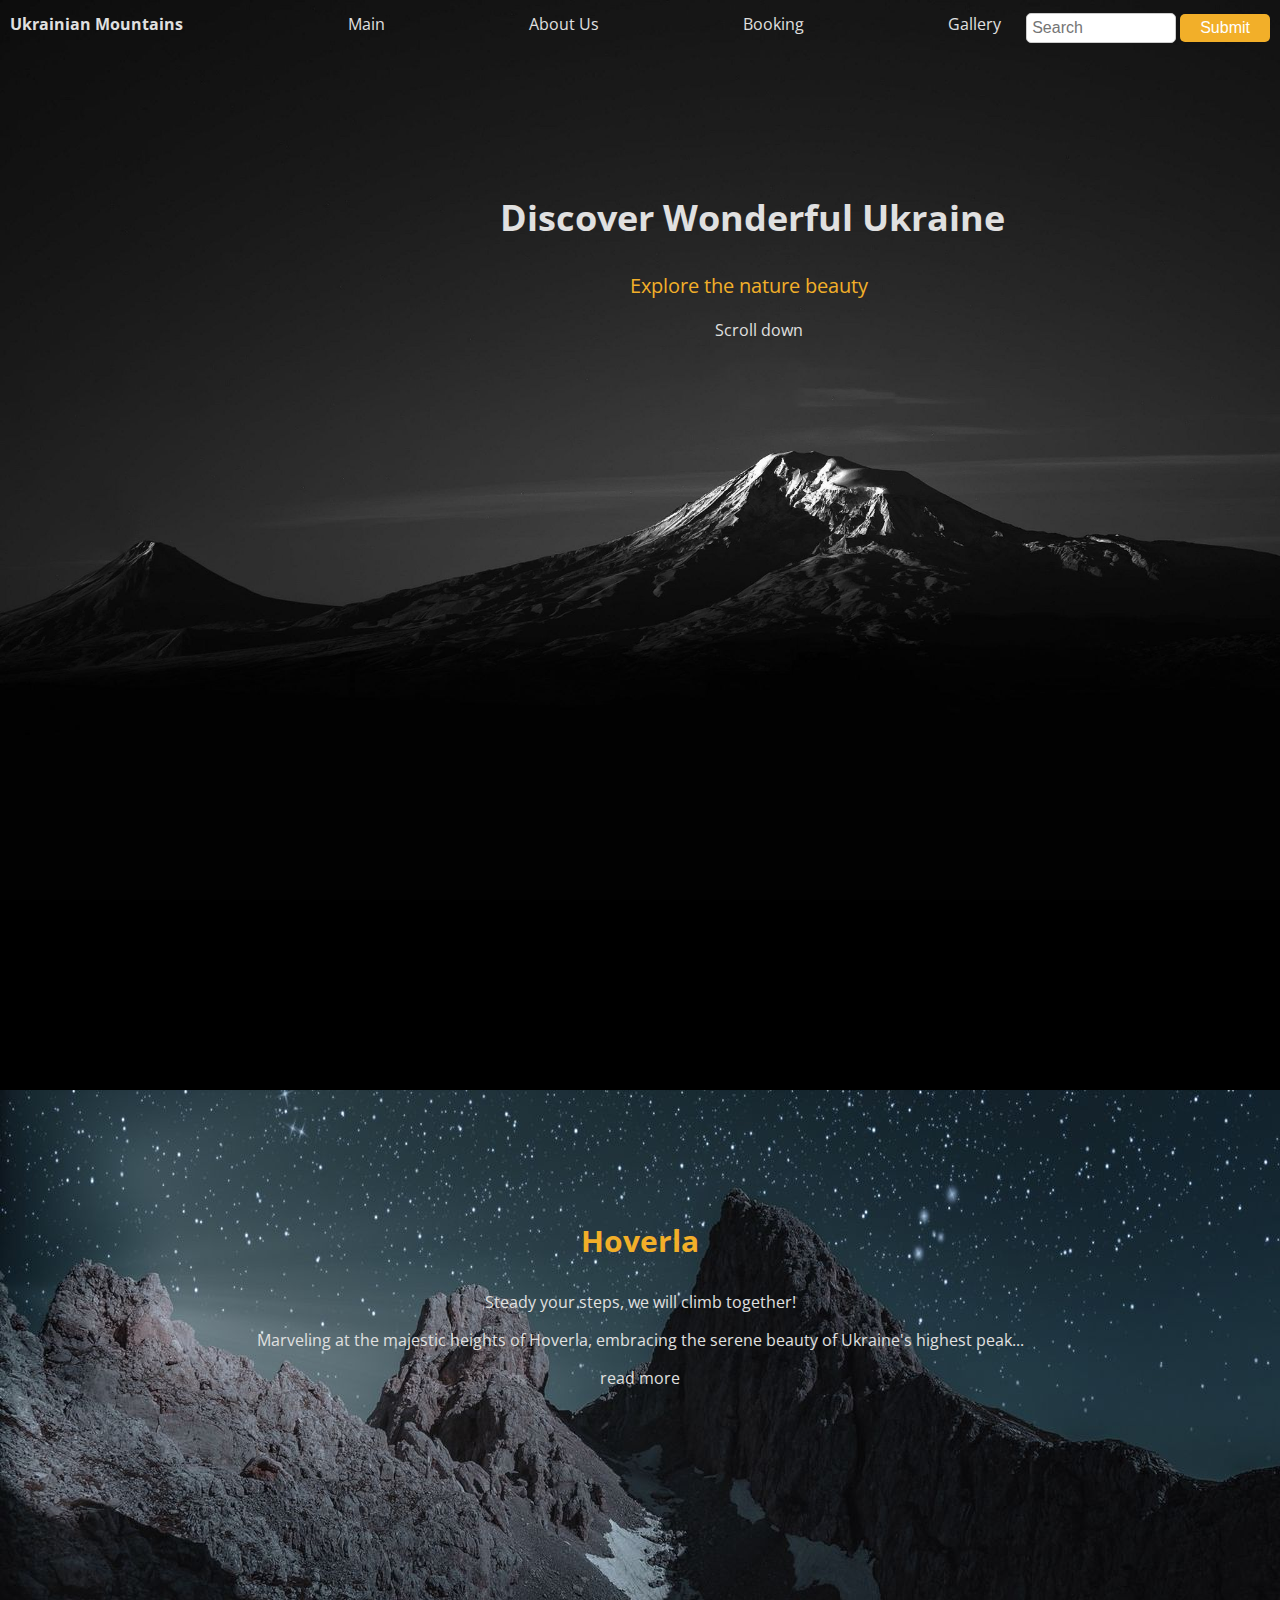
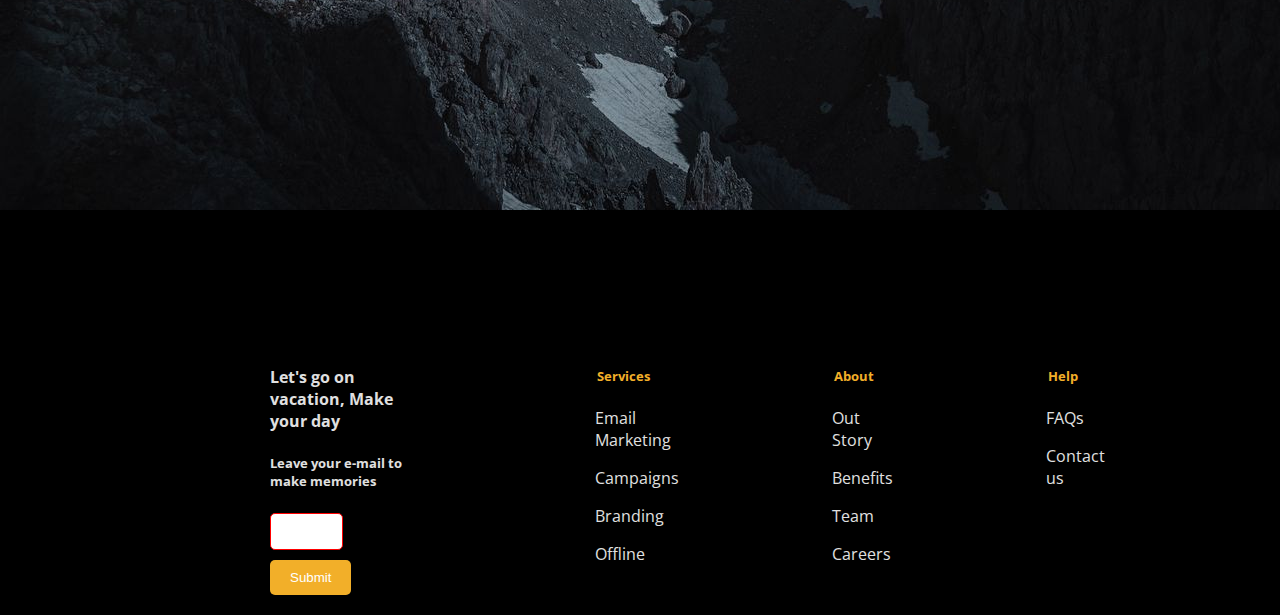
<file: index.html>
<!DOCTYPE html>
<html lang="en">
<head>
    <meta charset="UTF-8">
    <meta name="viewport" content="width=device-width, initial-scale=1.0">
    <link rel="preconnect" href="https://fonts.gstatic.com">
    <link href="https://fonts.googleapis.com/css2?family=Open+Sans:wght@600;700&display=swap" rel="stylesheet">
    <title>Discover Wonderful Ukraine</title>
    <link rel="stylesheet" href="styles/main.css">
</head>
<body>

<div class="main-body-index">
<header class="main-header">
    <nav>
        <div class="nav-logo">
            <strong>Ukrainian Mountains</strong>
        </div>
        <div class="nav-links">
            <a href="../mountains-site/index.html" class="nav-links-a">Main</a>
            <a href="../mountains-site/pages/About us.html" class="nav-links-a">About Us</a>
            <a href="../mountains-site/pages/Booking.html" class="nav-links-a">Booking</a>
            <a href="../mountains-site/pages/Gallery.html" class="nav-links-a">Gallery</a>
        </div>

        <div class="nav-search">
            <input type="search" class="input-space" placeholder="Search">
            <button type="submit" class="search-button">Submit</button>
        </div>
    </nav>
</header>

<div class="main-content">

<div class="hero">
    <h2 class="hero-title">Discover Wonderful Ukraine</h2>
    <p class="hero-subtitle">Explore the nature beauty</p>
    <a href="#content-id" class="hero-link">Scroll down</a>
</div>

</div>

</div>

<main id="content-id" class="content">

    <section id="highlight">
        <h3 class="content-title">Hoverla</h3>
        <div class="content-info">
        <p>Steady your steps, we will climb together!</p>
        <p>Marveling at the majestic heights of Hoverla, embracing the serene beauty of Ukraine's highest peak...</p>
        <a href="../mountains-site/pages/Booking.html" class="links">read more</a>
        </div>
    </section>

</main>

<footer class="footer-all">
    <section class="footer-right">
        <h4>Let's go on vacation, Make your day</h4>
        <h5>Leave your e-mail to make memories</h5>
        <form> 
            <input type="email" id="email" name="email" required>
            <input type="submit" value="Submit">
        </form>
    </section>

    <section class="footer-left">
        <div class="footer-column">
            <h5 class="footer-title">Services</h5>
            <ul class="footer-col">Email Marketing</ul>
            <ul class="footer-col">Campaigns</ul>
            <ul class="footer-col">Branding</ul>
            <ul class="footer-col">Offline</ul>
        </div>
        <div class="footer-column">
            <h5 class="footer-title">About</h5>
            <ul class="footer-col">Out Story</ul>
            <ul class="footer-col">Benefits</ul>
            <ul class="footer-col">Team</ul>
            <ul class="footer-col">Careers</ul>
            <!-- List about info -->
        </div>
        <div class="footer-column">
            <h5 class="footer-title">Help</h5>
            <ul class="footer-col">FAQs</ul>
            <ul class="footer-col">Contact us</ul>
            <!-- List help info -->
        </div>
    </section>

    <div id="social-media">
        <!-- Links to social media -->
    </div>

</footer>

</div>

</body>
</html>
</file>
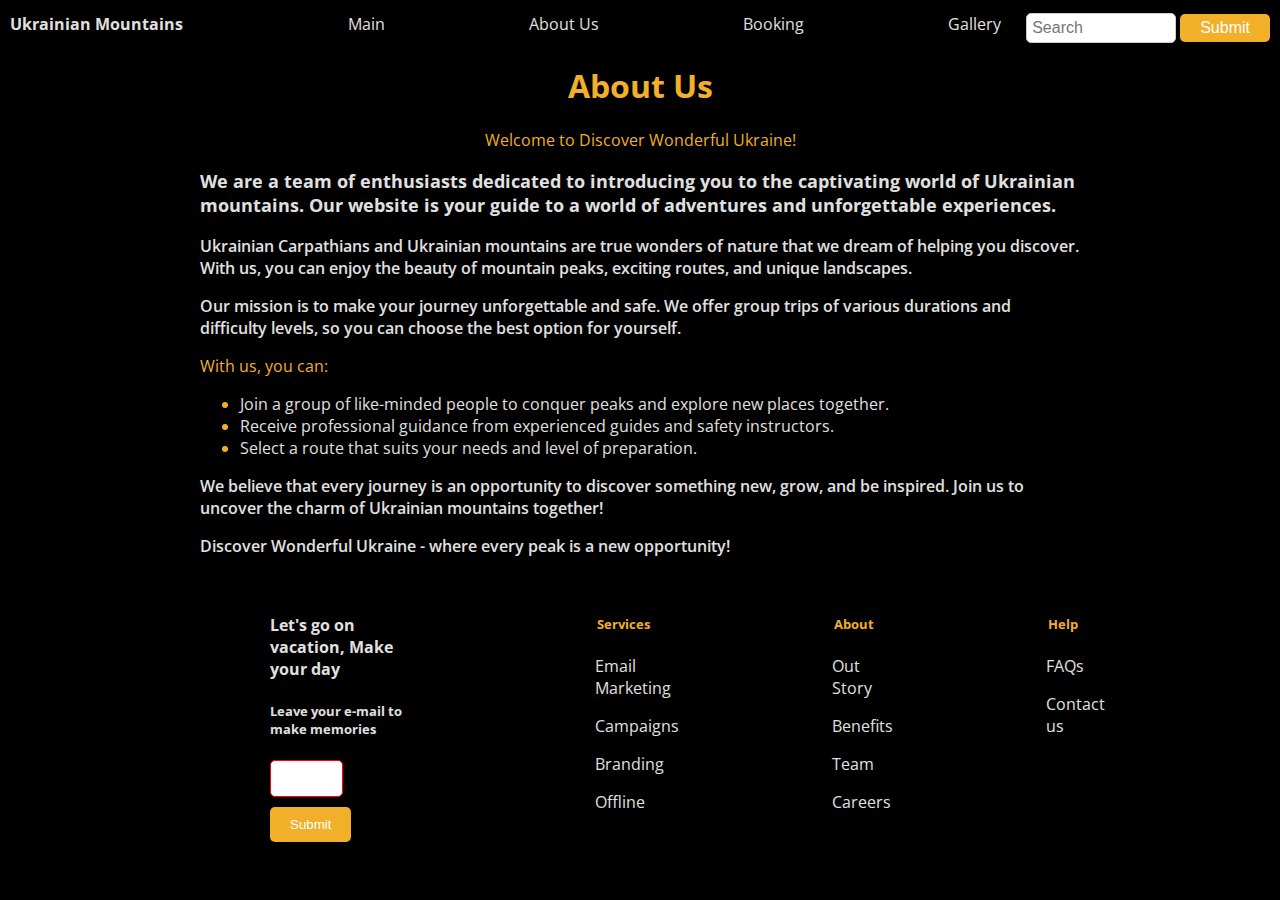
<file: pages/About us.html>
<!DOCTYPE html>
<html lang="en">
<head>
    <meta charset="UTF-8">
    <meta name="viewport" content="width=device-width, initial-scale=1.0">
    <link rel="preconnect" href="https://fonts.gstatic.com">
    <link href="https://fonts.googleapis.com/css2?family=Open+Sans:wght@600;700&display=swap" rel="stylesheet">
    <title>Discover Wonderful Ukraine</title>
    <link rel="stylesheet" href="../styles/main.css">
</head>
<body class="main-body-ab-us">
    <header>
        <nav>
            <div class="nav-logo">
                <strong>Ukrainian Mountains</strong>
            </div>
            <div class="nav-links">
                <a href="../index.html" class="nav-links-a">Main</a>
                <a href="../pages/About us.html" class="nav-links-a">About Us</a>
                <a href="../pages/Booking.html" class="nav-links-a">Booking</a>
                <a href="../pages/Gallery.html" class="nav-links-a">Gallery</a>
            </div>


            <div class="nav-search">
                <input type="search" class="input-space" placeholder="Search">
                <button type="submit" class="search-button">Submit</button>
            </div>
        </nav>
    </header>
    <main class="about-us-container">

        <div class="about-us-title">
            <h1>About Us</h1>
            <p>Welcome to Discover Wonderful Ukraine!</p>
        </div>

        <p class="about-us-info-1">We are a team of enthusiasts dedicated to introducing you to the captivating world of Ukrainian mountains. Our website is your guide to a world of adventures and unforgettable experiences.</p>
        <p class="about-us-info-2">Ukrainian Carpathians and Ukrainian mountains are true wonders of nature that we dream of helping you discover. With us, you can enjoy the beauty of mountain peaks, exciting routes, and unique landscapes.</p>
        <p class="about-us-info-2">Our mission is to make your journey unforgettable and safe. We offer group trips of various durations and difficulty levels, so you can choose the best option for yourself.</p>
        <p class="about-us-info-3">With us, you can:</p>
        <ul class="about-us-ul">
            <li> <span class="about-us-li">Join a group of like-minded people to conquer peaks and explore new places together.</span></li>
            <li> <span class="about-us-li">Receive professional guidance from experienced guides and safety instructors.</span></li>
            <li> <span class="about-us-li">Select a route that suits your needs and level of preparation.</span></li>
        </ul>
        <p class="about-us-info-2">We believe that every journey is an opportunity to discover something new, grow, and be inspired. Join us to uncover the charm of Ukrainian mountains together!</p>
        <p class="about-us-info-2">Discover Wonderful Ukraine - where every peak is a new opportunity!</p>
    </main>

    <footer class="footer-all">
        <section id="newsletter" class="footer-right">
            <h4>Let's go on vacation, Make your day</h4>
            <h5>Leave your e-mail to make memories</h5>
            <form>
                <input type="email" id="email" name="email" required>
                <input type="submit" value="Submit">
            </form>
        </section>
    
        <section id="sitemap" class="footer-left">
            <div class="footer-column">
                <h5 class="footer-title">Services</h5>
                <ul class="footer-col">Email Marketing</ul>
                <ul class="footer-col">Campaigns</ul>
                <ul class="footer-col">Branding</ul>
                <ul class="footer-col">Offline</ul>
            </div>
            <div class="footer-column">
                <h5 class="footer-title">About</h5>
                <ul class="footer-col">Out Story</ul>
                <ul class="footer-col">Benefits</ul>
                <ul class="footer-col">Team</ul>
                <ul class="footer-col">Careers</ul>
                <!-- List about info -->
            </div>
            <div class="footer-column">
                <h5 class="footer-title">Help</h5>
                <ul class="footer-col">FAQs</ul>
                <ul class="footer-col">Contact us</ul>
                <!-- List help info -->
            </div>
        </section>
    
        <div id="social-media">
            <!-- Links to social media -->
        </div>
    
    </footer>
</body>
</html>
</file>
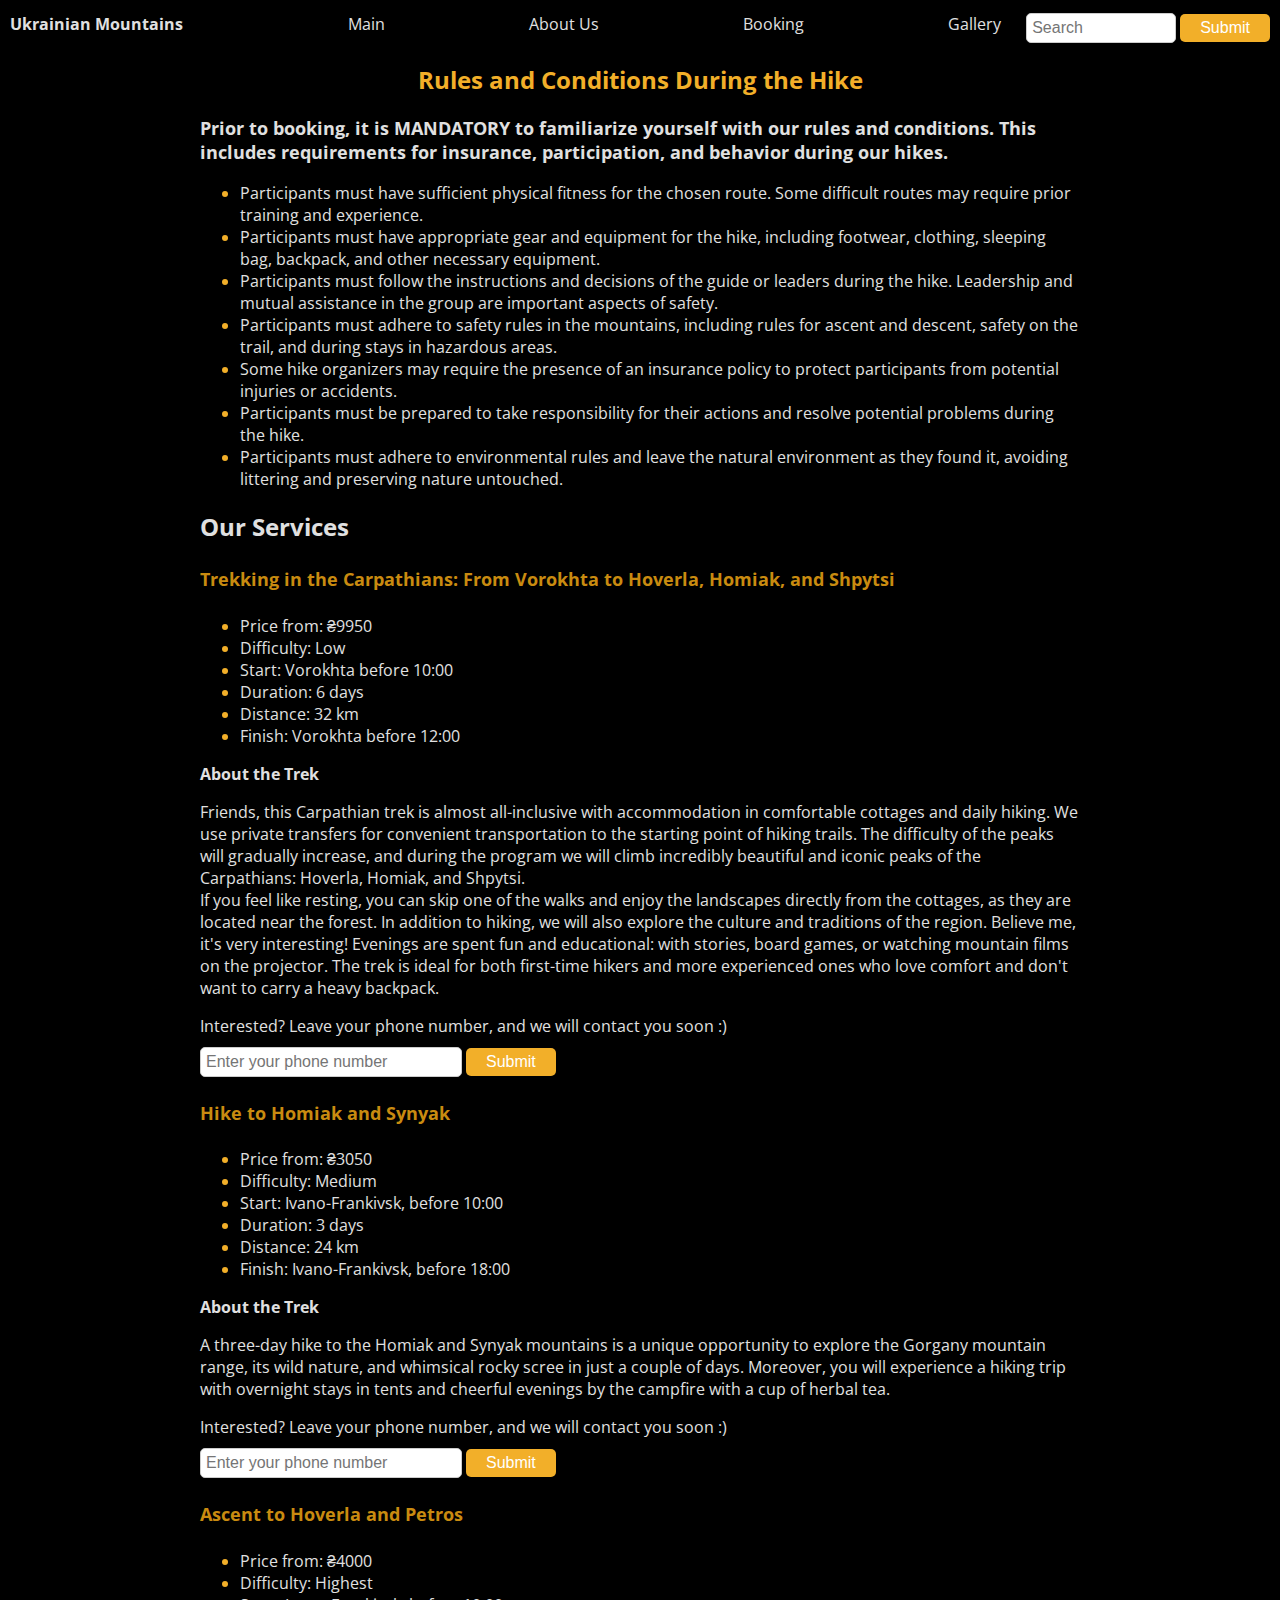
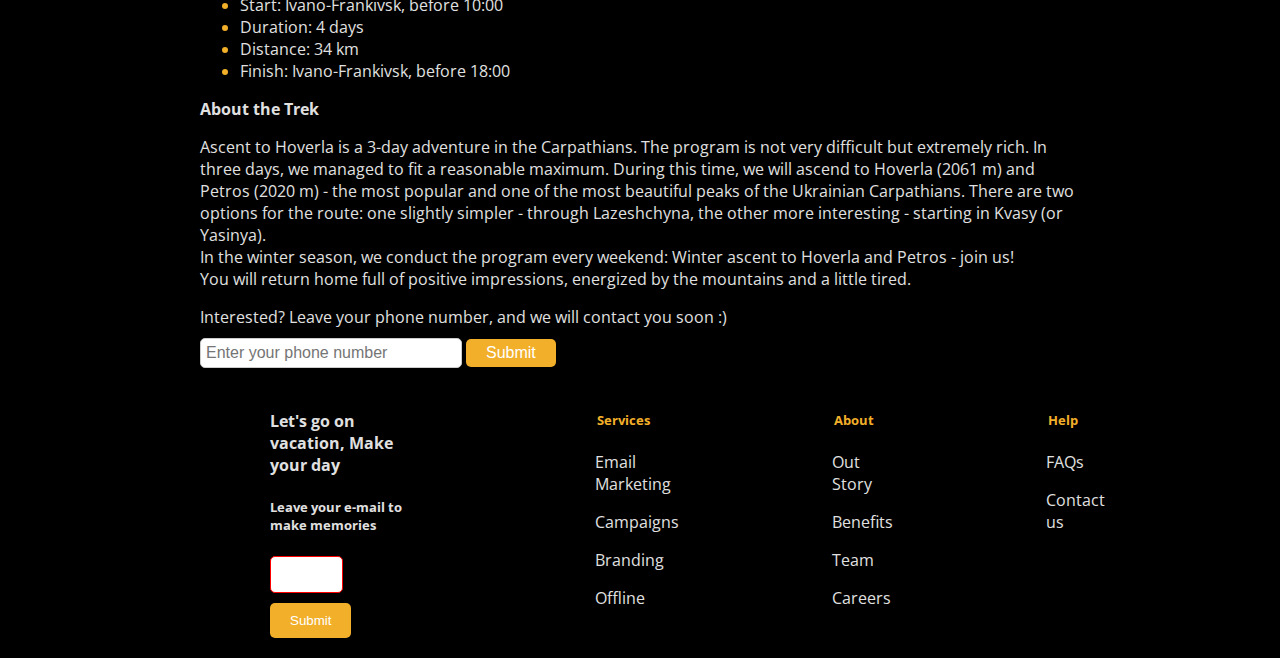
<file: pages/Booking.html>
<!DOCTYPE html>
<html lang="en">
  <head>
    <meta charset="UTF-8">
    <meta name="viewport" content="width=device-width, initial-scale=1.0">
    <link rel="preconnect" href="https://fonts.gstatic.com">
    <link href="https://fonts.googleapis.com/css2?family=Open+Sans:wght@600;700&display=swap" rel="stylesheet">
    <title>Discover Wonderful Ukraine</title>
    <link rel="stylesheet" href="../styles/main.css">
  </head>
  <body class="main-body-booking">
    <header>
      <nav>
        <div class="nav-logo">
          <strong>Ukrainian Mountains</strong>
        </div>
        <div class="nav-links">
          <a href="../index.html" class="nav-links-a">Main</a>
          <a href="../pages/About us.html" class="nav-links-a">About Us</a>
          <a href="../pages/Booking.html" class="nav-links-a">Booking</a>
          <a href="../pages/Gallery.html" class="nav-links-a">Gallery</a>
        </div>

        <div class="nav-search">
          <input type="search" class="input-space" placeholder="Search">
          <button type="submit" class="search-button">Submit</button>
        </div>
      </nav>
    </header>

    <main class="booking-container">
        <section>
          <h2 class="booking-title">Rules and Conditions During the Hike</h2>
          <p class="booking-rules-title">Prior to booking, it is MANDATORY to familiarize yourself with our rules and conditions. This includes requirements
            for insurance, participation, and behavior during our hikes.</p>
          <ul class="about-us-ul">
            <li> <span class="about-us-li">Participants must have sufficient physical fitness for the chosen route. Some difficult routes may require prior
            training and experience.</span> </li>
            <li> <span class="about-us-li">Participants must have appropriate gear and equipment for the hike, including footwear, clothing, sleeping bag,
            backpack, and other necessary equipment.</span> </li>
            <li> <span class="about-us-li">Participants must follow the instructions and decisions of the guide or leaders during the hike. Leadership and
            mutual assistance in the group are important aspects of safety.</span> </li>
            <li> <span class="about-us-li">Participants must adhere to safety rules in the mountains, including rules for ascent and descent, safety on the
            trail, and during stays in hazardous areas.</span> </li>
            <li> <span class="about-us-li">Some hike organizers may require the presence of an insurance policy to protect participants from potential
            injuries or accidents.</span> </li>
            <li> <span class="about-us-li">Participants must be prepared to take responsibility for their actions and resolve potential problems during the
            hike.</span> </li>
            <li> <span class="about-us-li">Participants must adhere to environmental rules and leave the natural environment as they found it, avoiding
            littering and preserving nature untouched.</span> </li>
          </ul>

        </section>
        
        <h2 >Our Services</h2>
        
        <section>
          <h4 class="service-title">Trekking in the Carpathians: From Vorokhta to Hoverla, Homiak, and Shpytsi</h4>
          <ul class="booking-services">
            <li><span class="about-us-li">Price from: ₴9950</span></li>
            <li><span class="about-us-li">Difficulty: Low</span></li>
            <li><span class="about-us-li">Start: Vorokhta before 10:00</span></li>
            <li><span class="about-us-li">Duration: 6 days</span></li>
            <li><span class="about-us-li">Distance: 32 km</span></li>
            <li><span class="about-us-li">Finish: Vorokhta before 12:00</span></li>
          </ul>
          <p><strong>About the Trek</strong></p>
          <p>Friends, this Carpathian trek is almost all-inclusive with accommodation in comfortable cottages and daily hiking.
            We use private transfers for convenient transportation to the starting point of hiking trails.
            The difficulty of the peaks will gradually increase, and during the program we will climb incredibly beautiful and
            iconic peaks of the Carpathians: Hoverla, Homiak, and Shpytsi. <br>
            If you feel like resting, you can skip one of the walks and enjoy the landscapes directly from the cottages, as they
            are located near the forest.
            In addition to hiking, we will also explore the culture and traditions of the region. Believe me, it's very
            interesting!
            Evenings are spent fun and educational: with stories, board games, or watching mountain films on the projector.
            The trek is ideal for both first-time hikers and more experienced ones who love comfort and don't want to carry a
            heavy backpack.</p>
          <label for="phone1">Interested? Leave your phone number, and we will contact you soon :) <br></label>
          <input type="tel" id="phone1" name="phone" class="booking-input-space" placeholder="Enter your phone number">
          <button type="submit" class="search-button">Submit</button>
        </section>

        <section>
          <h4 class="service-title">Hike to Homiak and Synyak</h4>
          <ul class="booking-services">
            <li><span class="about-us-li">Price from: ₴3050</span></li>
            <li><span class="about-us-li">Difficulty: Medium</span></li>
            <li><span class="about-us-li">Start: Ivano-Frankivsk, before 10:00</span></li>
            <li><span class="about-us-li">Duration: 3 days</span></li>
            <li><span class="about-us-li">Distance: 24 km</span></li>
            <li><span class="about-us-li">Finish: Ivano-Frankivsk, before 18:00</span></li>
          </ul>
          <p><strong>About the Trek</strong></p>
          <p>A three-day hike to the Homiak and Synyak mountains is a unique opportunity to explore the Gorgany mountain range,
            its wild nature, and whimsical rocky scree in just a couple of days. Moreover, you will experience a hiking trip
            with overnight stays in tents and cheerful evenings by the campfire with a cup of herbal tea.</p>
          <label for="phone2">Interested? Leave your phone number, and we will contact you soon :)<br></label>
          <input type="tel" id="phone2" name="phone" class="booking-input-space" placeholder="Enter your phone number">
          <button type="submit" class="search-button">Submit</button>
        </section>


        <section>
          <h4 class="service-title">Ascent to Hoverla and Petros</h4>
          <ul class="booking-services">
            <li><span class="about-us-li">Price from: ₴4000</span></li>
            <li><span class="about-us-li">Difficulty: Highest</span></li>
            <li><span class="about-us-li">Start: Ivano-Frankivsk, before 10:00</span></li>
            <li><span class="about-us-li">Duration: 4 days</span></li>
            <li><span class="about-us-li">Distance: 34 km</span></li>
            <li><span class="about-us-li">Finish: Ivano-Frankivsk, before 18:00</span></li>
          </ul>
          <p><strong>About the Trek</strong></p>
          <p>Ascent to Hoverla is a 3-day adventure in the Carpathians. The program is not very difficult but extremely rich. In
            three days, we managed to fit a reasonable maximum. During this time, we will ascend to Hoverla (2061 m) and Petros
            (2020 m) - the most popular and one of the most beautiful peaks of the Ukrainian Carpathians. There are two options
            for the route: one slightly simpler - through Lazeshchyna, the other more interesting - starting in Kvasy (or
            Yasinya). <br>
            In the winter season, we conduct the program every weekend: Winter ascent to Hoverla and Petros - join us! <br>
            You will return home full of positive impressions, energized by the mountains and a little tired.</p>
          <label for="phone3">Interested? Leave your phone number, and we will contact you soon :)<br></label>
          <input type="tel" id="phone3" name="phone" class="booking-input-space" placeholder="Enter your phone number">
          <button type="submit" class="search-button">Submit</button>
        </section>

        
    </main>

    <footer class="footer-all">
      <section id="newsletter" class="footer-right">
        <h4>Let's go on vacation, Make your day</h4>
        <h5>Leave your e-mail to make memories</h5>
        <form>
          <input type="email" id="email" name="email" required>
          <input type="submit" value="Submit">
        </form>
      </section>
    
      <section id="sitemap" class="footer-left">
        <div class="footer-column">
          <h5 class="footer-title">Services</h5>
          <ul class="footer-col">Email Marketing</ul>
          <ul class="footer-col">Campaigns</ul>
          <ul class="footer-col">Branding</ul>
          <ul class="footer-col">Offline</ul>
        </div>
        <div class="footer-column">
          <h5 class="footer-title">About</h5>
          <ul class="footer-col">Out Story</ul>
          <ul class="footer-col">Benefits</ul>
          <ul class="footer-col">Team</ul>
          <ul class="footer-col">Careers</ul>
          <!-- List about info -->
        </div>
        <div class="footer-column">
          <h5 class="footer-title">Help</h5>
          <ul class="footer-col">FAQs</ul>
          <ul class="footer-col">Contact us</ul>
          <!-- List help info -->
        </div>
      </section>
    
      <div id="social-media">
        <!-- Links to social media -->
      </div>
    
    </footer>
  </body>
</html>
</file>
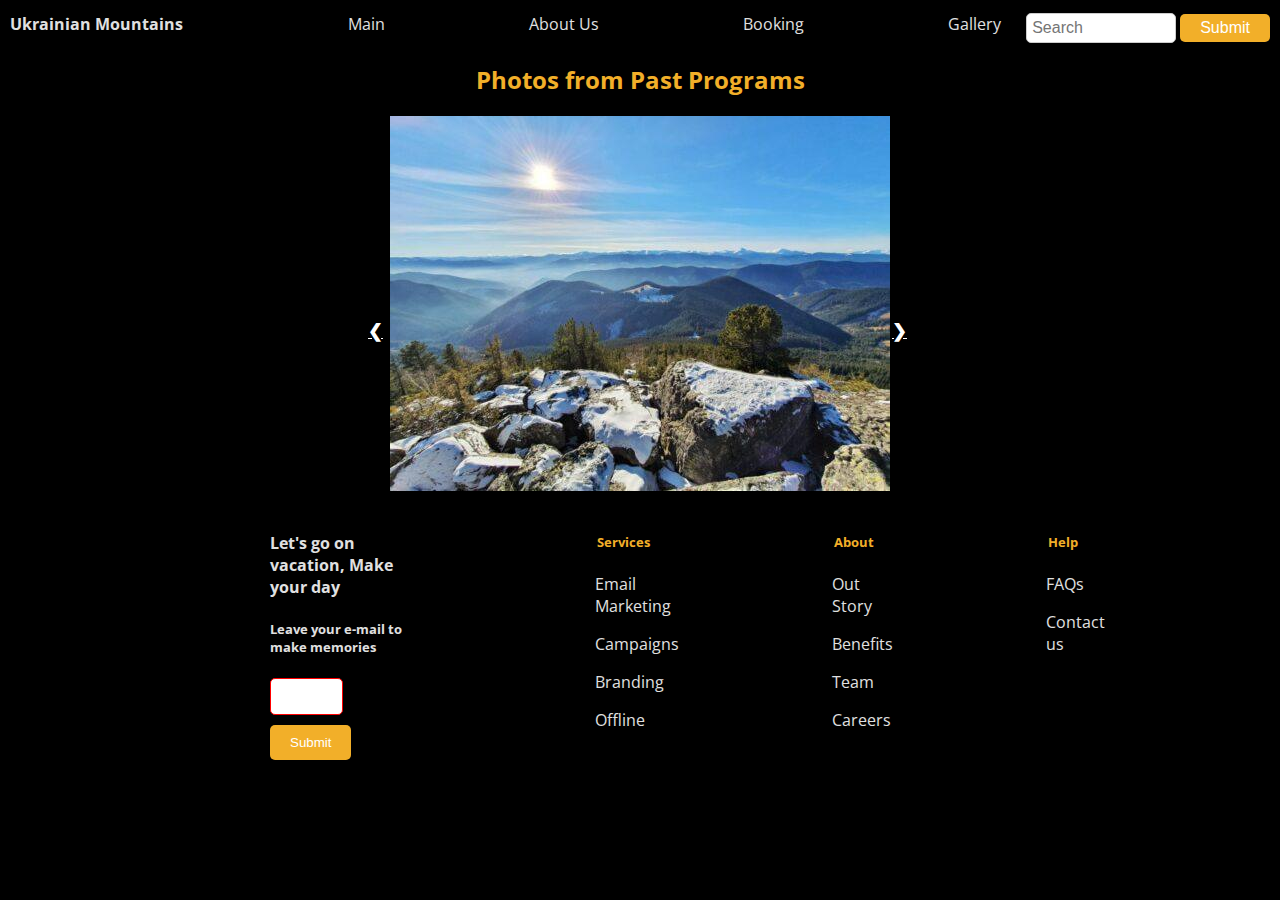
<file: pages/Gallery.html>
<!DOCTYPE html>
<html lang="en">

<head>
    <meta charset="UTF-8">
    <meta name="viewport" content="width=device-width, initial-scale=1.0">
    <link rel="preconnect" href="https://fonts.gstatic.com">
    <link href="https://fonts.googleapis.com/css2?family=Open+Sans:wght@600;700&display=swap" rel="stylesheet">
    <title>Discover Wonderful Ukraine</title>
    <link rel="stylesheet" href="../styles/main.css">
</head>

<body class="main-body-gallery">
    <header>
        <nav>
            <div class="nav-logo">
                <strong>Ukrainian Mountains</strong>
            </div>
            <div class="nav-links">
                <a href="../index.html" class="nav-links-a">Main</a>
                <a href="../pages/About us.html" class="nav-links-a">About Us</a>
                <a href="../pages/Booking.html" class="nav-links-a">Booking</a>
                <a href="../pages/Gallery.html" class="nav-links-a">Gallery</a>
            </div>

            <div class="nav-search">
                <input type="search" class="input-space" placeholder="Search">
                <button type="submit" class="search-button">Submit</button>
            </div>
        </nav>
    </header>

    <main class="gallery-container">
        <section>
        
        <h2 class="gallery-main-title">Photos from Past Programs</h2>
        
        <div class="img-gallery">
            <a href="#" id="prev" onclick="changeImage(-1); return false;">&#10094;</a>
            <img id="gallery-image" src="../img/Karpaty/Karpaty_1.jpg" alt="Gallery Image">
            <a href="#" id="next" onclick="changeImage(1); return false;">&#10095;</a>
        </div>
    
        </section>
    </main>

    <footer class="footer-all">
        <section id="newsletter" class="footer-right">
            <h4>Let's go on vacation, Make your day</h4>
            <h5>Leave your e-mail to make memories</h5>
            <form>
                <input type="email" id="email" name="email" required>
                <input type="submit" value="Submit">
            </form>
        </section>
    
        <section id="sitemap" class="footer-left">
            <div class="footer-column">
                <h5 class="footer-title">Services</h5>
                <ul class="footer-col">Email Marketing</ul>
                <ul class="footer-col">Campaigns</ul>
                <ul class="footer-col">Branding</ul>
                <ul class="footer-col">Offline</ul>
            </div>
            <div class="footer-column">
                <h5 class="footer-title">About</h5>
                <ul class="footer-col">Out Story</ul>
                <ul class="footer-col">Benefits</ul>
                <ul class="footer-col">Team</ul>
                <ul class="footer-col">Careers</ul>
                <!-- List about info -->
            </div>
            <div class="footer-column">
                <h5 class="footer-title">Help</h5>
                <ul class="footer-col">FAQs</ul>
                <ul class="footer-col">Contact us</ul>
                <!-- List help info -->
            </div>
        </section>
    
        <div id="social-media">
            <!-- Links to social media -->
        </div>
    
    </footer>
<script>
    var galleryImages = [
            "../img/Karpaty/Karpaty_1.jpg",
            "../img/Karpaty/Karpaty_2.jpg",
            "../img/Karpaty/Karpaty_4.jpg",
            "../img/Homiak/Homiak_1.jpg",
            "../img/Homiak/Homiak_2.jpg",
            "../img/Homiak/Homiak_3.jpeg",
            "../img/Homiak/Homiak_4.jpg",
            "../img/Goverla/Goverla_1.jpg",
            "../img/Goverla/Goverla_2.jpg",
            "../img/Goverla/Goverla_3.jpg",
            "../img/Goverla/Goverla_4.jpg"
        ];
        var currentImageIdx = 0;

        function changeImage(direction) {
            currentImageIdx += direction;
            if (currentImageIdx < 0) {
                currentImageIdx = galleryImages.length - 1;
            } else if (currentImageIdx >= galleryImages.length) {
                currentImageIdx = 0;
            }
            document.getElementById('gallery-image').src = galleryImages[currentImageIdx];
            document.getElementById('gallery-image').alt = "Gallery Image " + (currentImageIdx + 1);
        }
</script>
</body>

</html>
</file>
<file: styles/main.css>
@import url('about-us.css');
@import url('booking.css');
@import url('gallery.css');

body {
    font-family: 'Open Sans', sans-serif;
    margin: 0;
}

nav {
    display: flex;
    justify-content: space-between;
    padding-top: 13px;
    margin-left: 10px;
    margin-right: 10px;
}

.semibold-text {
    font-weight: 600;
}

.bold-text {
    font-weight: 700;
}

.main-body-index {
    background-image: url(../img/Head/head_pic.jpg);
    height: 100vh;
    background-repeat: no-repeat;
    background-size: cover;
    color: #e0e0e0;
}

.nav-links-a {
    color: #e0e0e0;
    text-decoration: none;
    text-align: center;
    margin-left: 140px;

    transition: color 0.3s linear;
}

.hero{
    margin-top: 150px;
}

.hero-title {
    font-size: 36px;
    font-weight: 700;
    margin-top: 120px;
    margin-left: 500px;
}

.hero-subtitle{
    font-size: 20px;
    font-weight: 400;
    margin-left: 630px;
    color: #f2af29;
}

.hero-link{
    color: #e0e0e0;
    text-decoration: none;
    margin-left: 0px;
    margin-left: 715px;
    
    transition: color 0.15s linear;
}

.hero-link:hover {
    color: #f2af29;
}

.input-space {
    width: 150px; 
    padding: 5px; 
    border: 1px solid #ccc; 
    border-radius: 5px; 
    font-size: 16px; 
}

.search-button {
    background-color: #f2af29; 
    color: white; 
    padding: 5px 20px; 
    border: none; 
    border-radius: 5px; 
    font-size: 16px; 
    cursor: pointer; 

    transition: 0.15s linear;
}

.search-button:hover{
    background-color: #c0850e;
}

.content{
    background-color: #000;
    color: #e0e0e0;
    padding-top: 200px;
    font-family: 'Open Sans', sans-serif;
    background-image: url(../img/main/content-img.png);
    height: 100vh;
    background-repeat: no-repeat;
    background-position: center;
    margin-bottom: -75px;
}

.content-title{
    color:#f2af29;
    font-size: 30px;
    font-weight: 700;
    text-align: center;
    margin-top: 120px;
}

.content-info{
    text-align: center;
    font-weight: 400;
}

.form-container {
    text-align: right;  
}

.main-body-ab-us, .main-body-gallery, .main-body-booking{
    background-color: #000000;
    color: #e0e0e0;
}

.nav-logo {
    text-align: left;
}

.nav-links-a:hover{
    color: #f2af29;
}

.nav-search {
    text-align: right;
}

.links{
    color: #e0e0e0;
    text-decoration: none;

    transition: color 0.15s linear;
}

.links:hover{
    color: #c88a0f;
}

.footer-all{
    background-color:#000;
    color: #e0e0e0;
    padding: 20px;
    display: flex;
}

.footer-right {
    margin-left: 250px;
}

.footer-left{
    display: flex;
    margin-left: 180px;
}

.footer-title{
    color: #f2af29;
}

.footer-col{
    margin-right: 155px;
    margin-left: -42px;
    cursor: pointer;
    transition: color 0.25s linear;
}

.footer-col:hover{
    color: #9e9e9e;
}

input[type="email"] {
    width: 35%;
    padding: 10px;
    margin-bottom: 10px;
    border: 1px solid #ccc;
    border-radius: 5px;
}

input[type="submit"] {
    background-color: #f2af29;
    color: white;
    padding: 10px 20px;
    border: none;
    border-radius: 5px;
    cursor: pointer;
}

input[type="submit"]:hover {
    background-color: #c98b10;
}

input[type="email"]:valid {
    border-color: green;
}

input[type="email"]:invalid {
    border-color: red;
}

@media screen and (max-width: 440px) {
    .main-header{
        display: flex;
    }

    .nav-logo {
        margin-left: 15px;
        margin-top: 12px;
    }

    .nav-links-a{
        display: flex;
    }

    .nav-search {
        display: none;
    }

    .hero{
       margin-top: 260px;
    }

    .hero-title {
        font-size: 20px;
        margin-left: 80px;
    }

    .hero-subtitle {
        margin-left: 95px;
    }

    .hero-link {
        margin-left: 170px;
    }

    #highlight{
        margin-top: 350px;
    }

    .content{
        padding-top: 20px;
    }

    .footer-all {
        margin: -25px 0px 0px -250px;
        display: flex;
        flex-direction: column;
    }
    
    .footer-left {
        display: flex;
        flex-direction: column;
        padding-left: 75px;
    }
}
</file>
